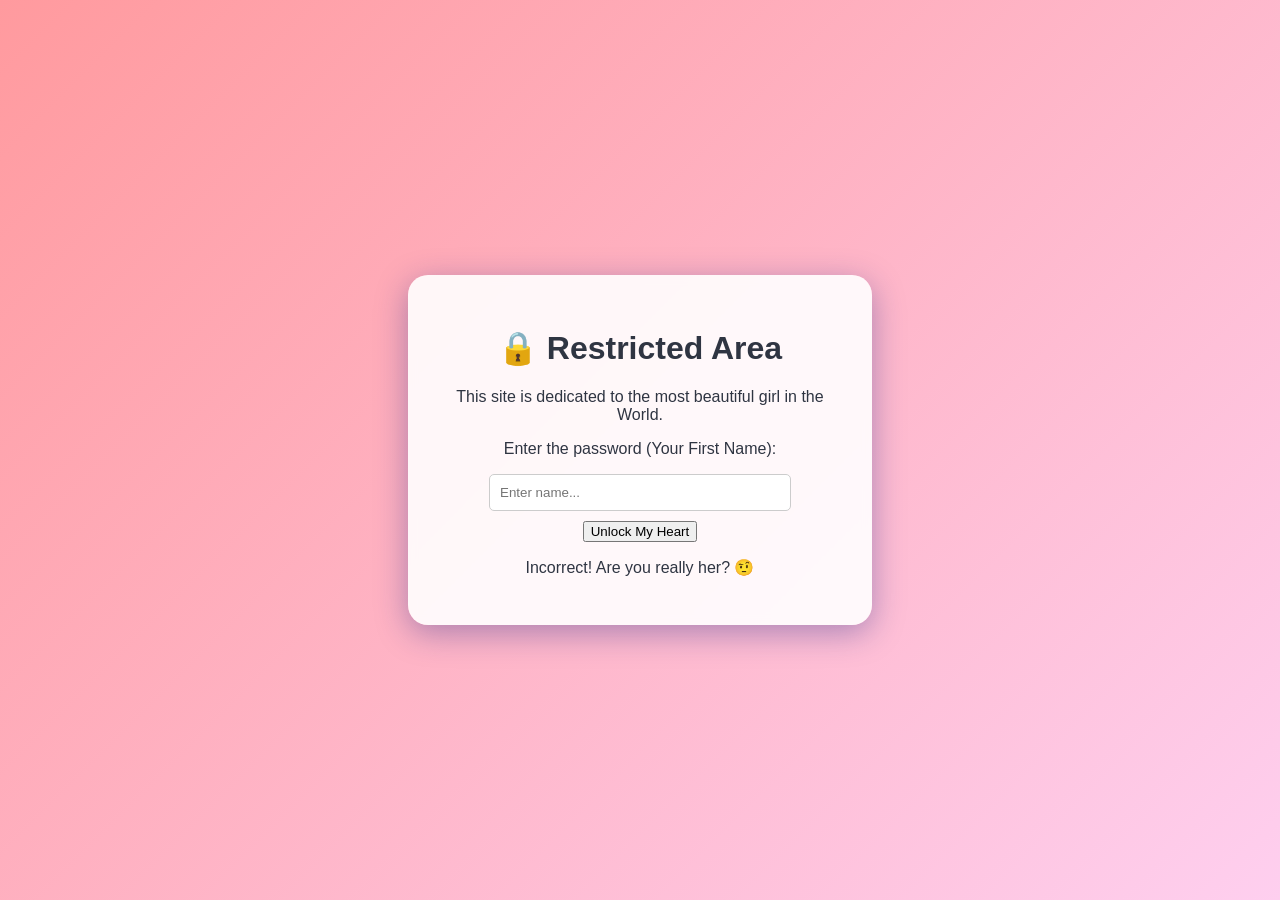
<file: index.html>
<!DOCTYPE html>
<html lang="en">
<head>
    <meta charset="UTF-8">
    <meta name="viewport" content="width=device-width, initial-scale=1.0">
    <title>For Leandre</title>
    <link rel="stylesheet" href="css/style.css">
</head>
<body class="login-body">
    <div class="login-container">
        <h1>🔒 Restricted Area</h1>
        <p>This site is dedicated to the most beautiful girl in the World.</p>
        <p>Enter the password (Your First Name):</p>
        
        <input type="text" id="passwordInput" placeholder="Enter name...">
        <button onclick="checkPassword()">Unlock My Heart</button>
        <p id="error-msg" class="hidden">Incorrect! Are you really her? 🤨</p>
    </div>

    <script src="js/script.js"></script>
</body>

</html>
</file>
<file: css/style.css>
:root {
    --primary: #ff4757;
    --dark: #2f3542;
    --light: #f1f2f6;
    --glass: rgba(255, 255, 255, 0.9);
}

body {
    margin: 0;
    font-family: 'Segoe UI', Tahoma, Geneva, Verdana, sans-serif;
    background: linear-gradient(135deg, #ff9a9e 0%, #fecfef 100%);
    color: var(--dark);
    overflow-x: hidden;
}

/* Background Hearts Animation */
.bg-hearts {
    position: fixed;
    top: 0; left: 0; width: 100%; height: 100%;
    z-index: -1;
    pointer-events: none;
    background-image: url("data:image/svg+xml,%3Csvg width='20' height='20' viewBox='0 0 20 20' xmlns='http://www.w3.org/2000/svg'%3E%3Cpath d='M10 3.22l-.61-.6a5.5 5.5 0 0 0-7.78 7.77L10 18.78l8.39-8.4a5.5 5.5 0 0 0-7.78-7.77l-.61.61z' fill='%23ffffff' fill-opacity='0.2'/%3E%3C/svg%3E");
}

/* Login Page */
.login-body { display: flex; justify-content: center; align-items: center; height: 100vh; }
.login-container {
    background: var(--glass);
    padding: 2rem;
    border-radius: 20px;
    box-shadow: 0 8px 32px 0 rgba(31, 38, 135, 0.37);
    text-align: center;
    backdrop-filter: blur(4px);
    width: 90%;
    max-width: 400px;
}
input { padding: 10px; border-radius: 5px; border: 1px solid #ccc; width: 70%; margin-bottom: 10px; }

/* Hero Section */
.hero { height: 100vh; display: flex; justify-content: center; align-items: center; text-align: center; padding: 20px; }
.headline { font-size: 3.5rem; color: #fff; text-shadow: 2px 2px 10px rgba(0,0,0,0.2); margin: 0; }
.sub-headline { font-size: 1.2rem; color: #fff; margin-top: 10px; }
.scroll-down { margin-top: 50px; font-size: 2rem; color: white; animation: bounce 2s infinite; }

/* Counter Section */
.counter-banner {
    background: var(--primary);
    color: white;
    text-align: center;
    padding: 3rem 1rem;
    margin-top: -50px;
    box-shadow: 0 4px 15px rgba(0,0,0,0.1);
    border-radius: 0 0 30px 30px;
}
.counter-banner h2 { font-size: 3rem; margin: 10px 0; }

/* Containers */
.container { padding: 4rem 1.5rem; max-width: 1000px; margin: 0 auto; }
.section-title { text-align: center; font-size: 2.2rem; color: var(--primary); margin-bottom: 3rem; }

/* Timeline (Desktop Default) */
.timeline { position: relative; max-width: 1200px; margin: 0 auto; }
.timeline::after { content: ''; position: absolute; width: 6px; background-color: white; top: 0; bottom: 0; left: 50%; margin-left: -3px; }
.timeline-item { padding: 10px 40px; position: relative; width: 50%; box-sizing: border-box; }
.left { left: 0; }
.right { left: 50%; }
.content { padding: 20px; background: white; border-radius: 10px; box-shadow: 0 4px 15px rgba(0,0,0,0.1); }

/* Cards Grid */
.cards-grid { display: grid; grid-template-columns: repeat(auto-fit, minmax(250px, 1fr)); gap: 2rem; }
.card { background: white; padding: 2rem; border-radius: 15px; text-align: center; box-shadow: 0 5px 15px rgba(0,0,0,0.05); transition: transform 0.3s; }
.card:hover { transform: translateY(-10px); }
.icon { font-size: 3rem; margin-bottom: 1rem; }

/* Gallery */
.gallery-grid { display: grid; grid-template-columns: repeat(auto-fit, minmax(150px, 1fr)); gap: 10px; }
.photo { width: 100%; height: 250px; object-fit: cover; border-radius: 10px; transition: transform 0.3s; box-shadow: 0 4px 8px rgba(0,0,0,0.2); }
.photo:hover { transform: scale(1.05); }

/* Final Ask */
.final-ask { text-align: center; padding: 5rem 1rem; background: white; border-radius: 30px 30px 0 0; }
.yes-btn { background: #2ed573; font-size: 1.2rem; padding: 15px 40px; margin: 10px; color: white; border: none; border-radius: 50px; }
.no-btn { background: #ff4757; font-size: 1rem; padding: 15px 30px; color: white; border: none; border-radius: 50px; position: relative; }

/* ANIMATIONS */
@keyframes bounce { 0%, 20%, 50%, 80%, 100% {transform: translateY(0);} 40% {transform: translateY(-20px);} 60% {transform: translateY(-10px);} }

/* --- MOBILE RESPONSIVENESS FIXES --- */
@media screen and (max-width: 768px) {
    .headline { font-size: 2.5rem; }
    
    /* Timeline Fixes for Mobile */
    .timeline::after { left: 31px; } /* Move line to the left */
    .timeline-item { width: 100%; padding-left: 70px; padding-right: 25px; } /* Full width, push text right */
    .timeline-item.right { left: 0; } /* Reset right items to left alignment */
    .left::after, .right::after { left: 15px; } /* Align dots */
    
    .counter-banner h2 { font-size: 2rem; }
    .gallery-grid { grid-template-columns: repeat(2, 1fr); } /* 2 photos per row on mobile */
}
</file>
